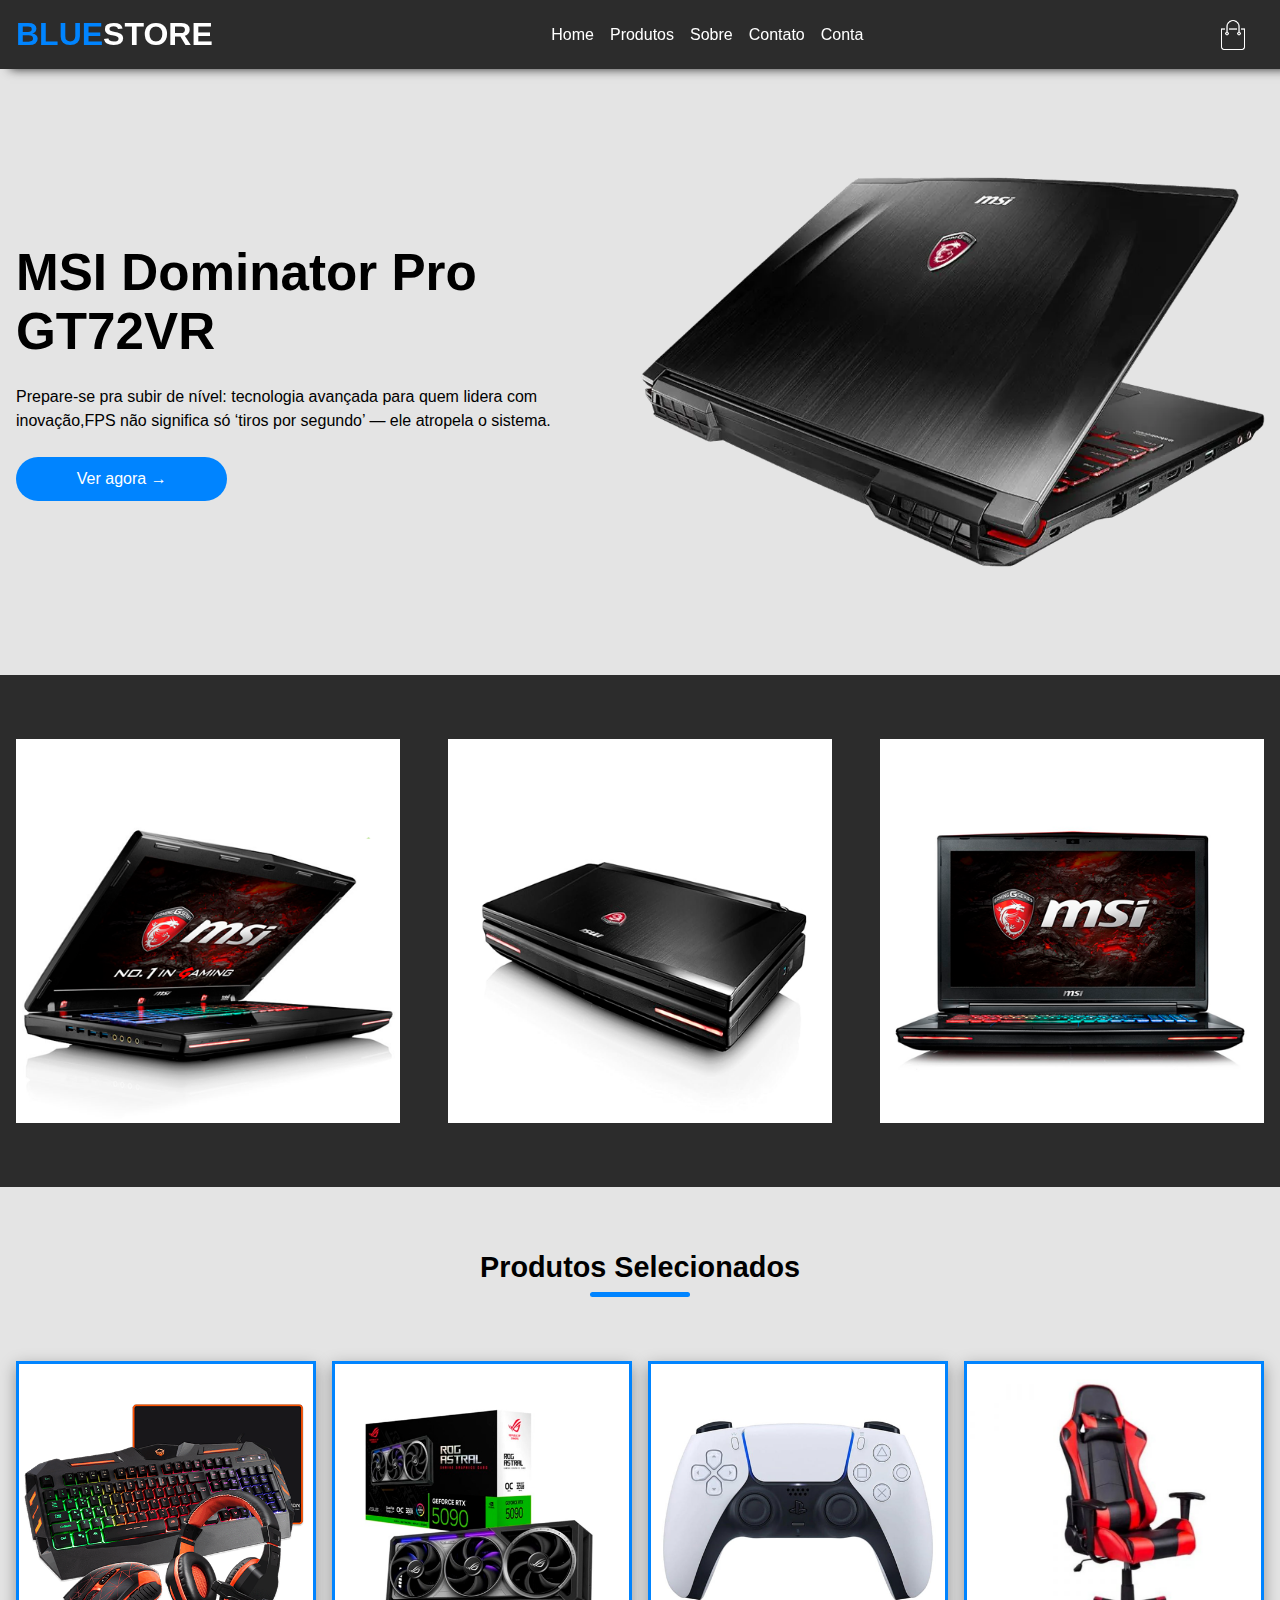
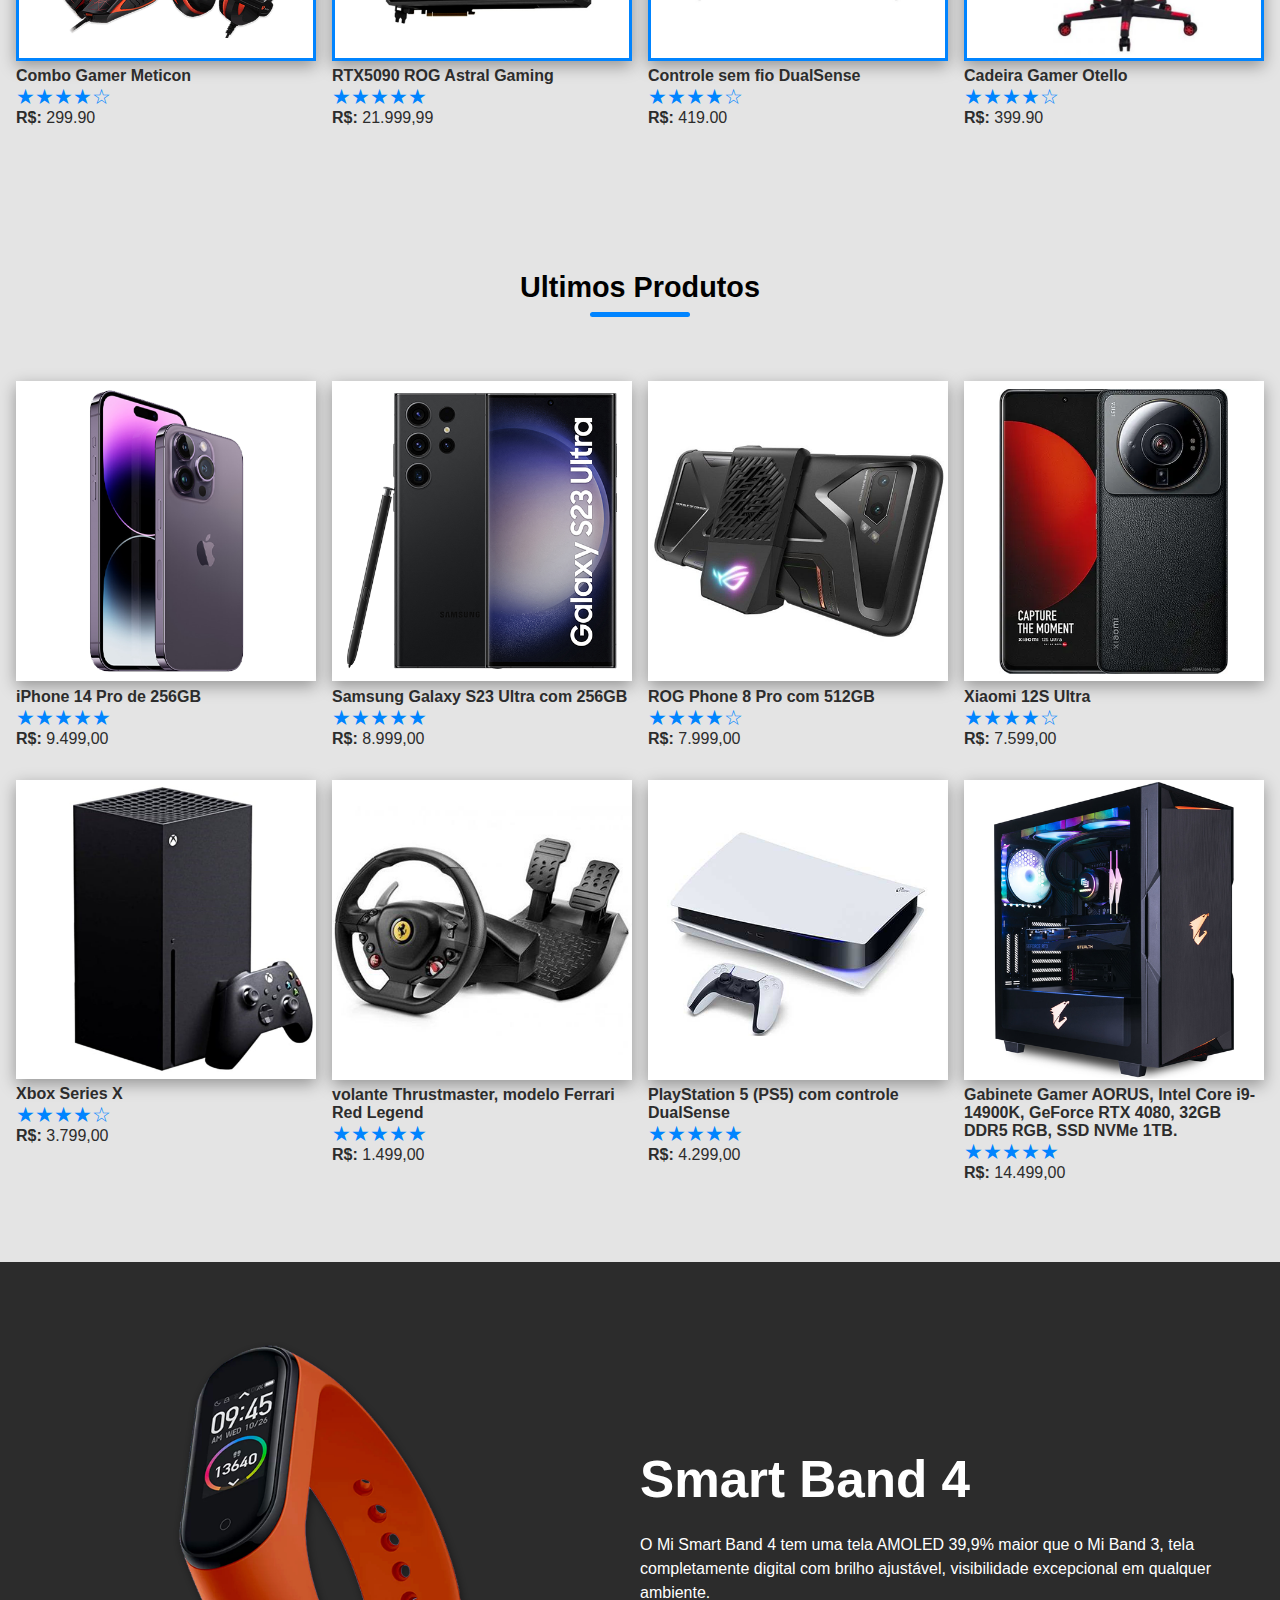
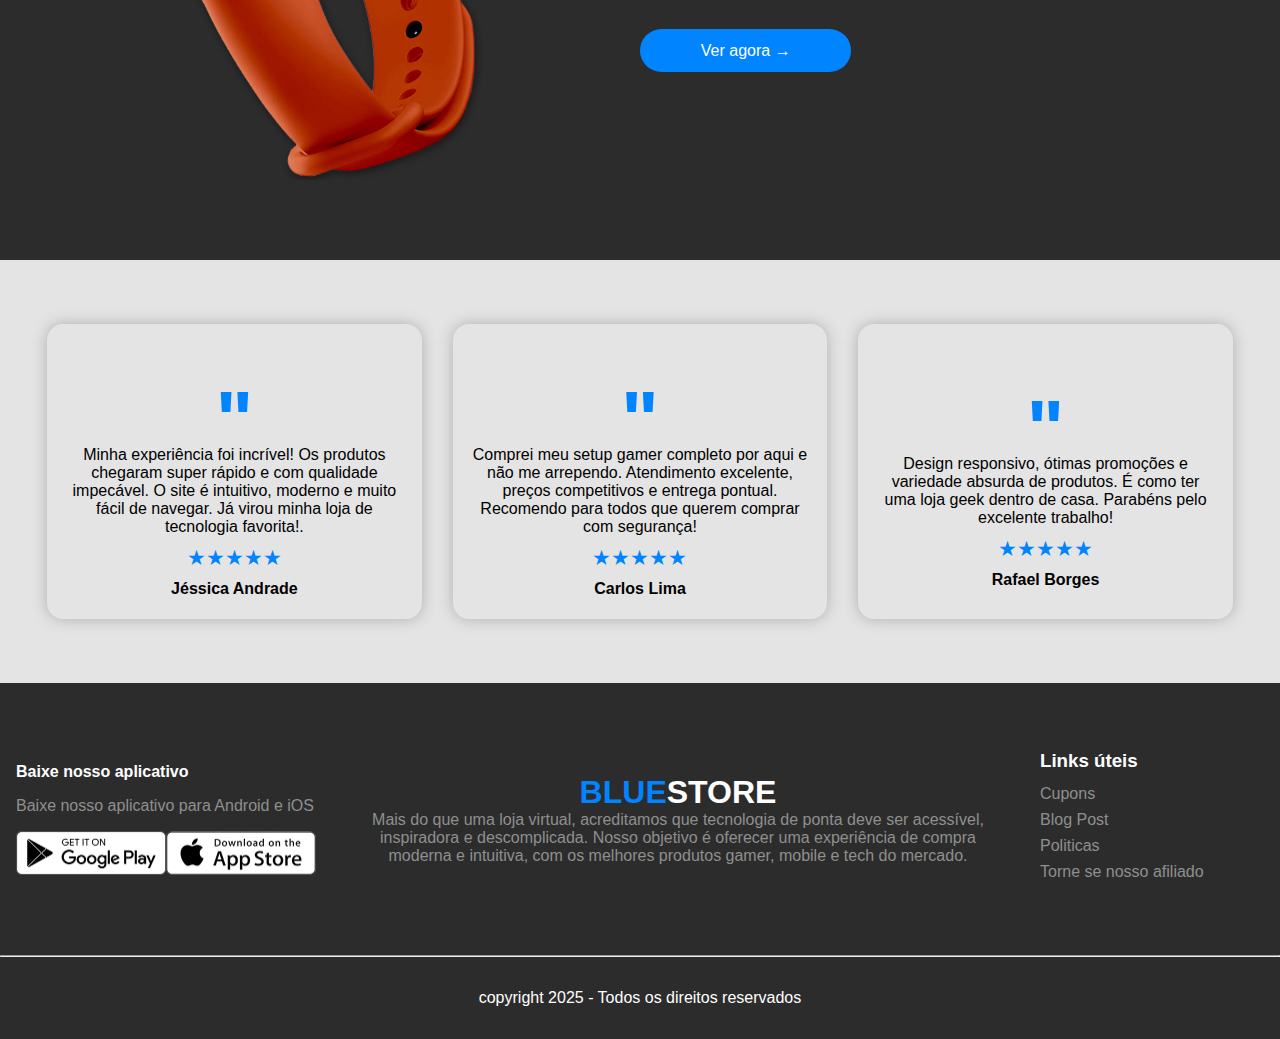
<file: index.html>
<!DOCTYPE html>
<html lang="pt-br">

<head>
  <meta charset="UTF-8" />
  <meta name="viewport" content="width=device-width, initial-scale=1.0" />
  <link rel="stylesheet" href="css/style.css" />
  <link rel="stylesheet" href="css/media-queries.css" />
  <title>Bluestore</title>
</head>

<body>
  <div class="navbar show-menu">
    <div class="header-inner-content">
      <h1 class="logo">BLUE<span>STORE</span></h1>
      <nav>
        <ul>
          <li>Home</li>
          <li>Produtos</li>
          <li>Sobre</li>
          <li>Contato</li>
          <li>Conta</li>
        </ul>
      </nav>
      <div class="nav-icon-content">
        <img src="images/cart.png" alt="" />
        <img src="images/menu.png" class="menu-button" alt="" />
      </div>
    </div>
  </div>
  <header>
    <div class="header-inner-content">
      <div class="header-botton-side">
        <div class="header-botton-side-left">
          <h2>MSI Dominator Pro GT72VR</h2>
          <p>Prepare-se pra subir de nível: tecnologia avançada para quem lidera com inovação,FPS não significa só
            ‘tiros por segundo’ — ele atropela o sistema.</p>
          <button>Ver agora &#8594;</button>
        </div>
        <div class="header-botton-side-right">
          <img src="images/gaming-msi-header.png" alt="" />
        </div>
      </div>
    </div>
  </header>
  <!--Main Content-->
  <main>
    <div class="gray-background">
      <div class="page-inner-content">
        <div class="cols cols-3">
          <img src="images/Dominator PRO1.png" alt="" />
          <img src="images/Dominator PRO2.png" alt="" />
          <img src="images/Dominator PRO3.png" alt="" />
        </div>
      </div>
    </div>
    <div>
      <div class="page-inner-content">
        <h3 class="section-title">Produtos Selecionados</h3>
        <div class="subtitles-underline"></div>
        <div class="cols cols-4">
          <div class="product">
            <img class="product-border-blue" src="images/products/product-4.png" alt="" />
            <p class="product-name">Combo Gamer Meticon</p>
            <p class="rate">&#9733;&#9733;&#9733;&#9733;&#9734;</p>
            <p class="product-price"><span>R$: </span>299.90</p>
          </div>
          <div class="product">
            <img class="product-border-blue" src="images/products/5090.png" alt="" />
            <p class="product-name">RTX5090 ROG Astral Gaming</p>
            <p class="rate">&#9733;&#9733;&#9733;&#9733;&#9733;</p>
            <p class="product-price"><span>R$: </span>21.999,99</p>
          </div>
          <div class="product">
            <img class="product-border-blue" src="images/products/product-6.png" alt="" />
            <p class="product-name">Controle sem fio DualSense</p>
            <p class="rate">&#9733;&#9733;&#9733;&#9733;&#9734;</p>
            <p class="product-price"><span>R$: </span>419.00</p>
          </div>
          <div class="product">
            <img class="product-border-blue" src="images/products/product-7.png" alt="" />
            <p class="product-name">Cadeira Gamer Otello</p>
            <p class="rate">&#9733;&#9733;&#9733;&#9733;&#9734;</p>
            <p class="product-price"><span>R$: </span>399.90</p>
          </div>
        </div>
      </div>
      <div>
        <div class="page-inner-content">
          <h3 class="section-title">Ultimos Produtos</h3>
          <div class="subtitles-underline"></div>
          <div class="cols cols-4">
            <div class="product">
              <img src="images/products/product-8.png" alt="" />
              <p class="product-name">iPhone 14 Pro de 256GB</p>
              <p class="rate">&#9733;&#9733;&#9733;&#9733;&#9733;</p>
              <p class="product-price"><span>R$: </span>9.499,00</p>
            </div>
            <div class="product">
              <img src="images/products/product-9.png" alt="" />
              <p class="product-name">Samsung Galaxy S23 Ultra com 256GB</p>
              <p class="rate">&#9733;&#9733;&#9733;&#9733;&#9733;</p>
              <p class="product-price"><span>R$: </span>8.999,00</p>
            </div>
            <div class="product">
              <img src="images/products/product-10.png" alt="" />
              <p class="product-name">ROG Phone 8 Pro com 512GB</p>
              <p class="rate">&#9733;&#9733;&#9733;&#9733;&#9734;</p>
              <p class="product-price"><span>R$: </span>7.999,00</p>
            </div>
            <div class="product">
              <img src="images/products/product-11.png" alt="" />
              <p class="product-name">Xiaomi 12S Ultra</p>
              <p class="rate">&#9733;&#9733;&#9733;&#9733;&#9734;</p>
              <p class="product-price"><span>R$: </span> 7.599,00</p>
            </div>
            <div class="product">
              <img src="images/products/product-12.png" alt="" />
              <p class="product-name">Xbox Series X</p>
              <p class="rate">&#9733;&#9733;&#9733;&#9733;&#9734;</p>
              <p class="product-price"><span>R$: </span> 3.799,00</p>
            </div>
            <div class="product">
              <img src="images/products/product-13.png" alt="" />
              <p class="product-name">volante Thrustmaster, modelo Ferrari Red Legend</p>
              <p class="rate">&#9733;&#9733;&#9733;&#9733;&#9733;</p>
              <p class="product-price"><span>R$: </span>1.499,00</p>
            </div>
            <div class="product">
              <img src="images/products/product-14.png" alt="" />
              <p class="product-name"> PlayStation 5 (PS5) com controle DualSense</p>
              <p class="rate">&#9733;&#9733;&#9733;&#9733;&#9733;</p>
              <p class="product-price"><span>R$: </span>4.299,00</p>
            </div>
            <div class="product">
              <img src="images/products/product-15.png" alt="" />
              <p class="product-name">Gabinete Gamer AORUS, Intel Core i9-14900K, GeForce RTX 4080, 32GB DDR5 RGB, SSD
                NVMe 1TB.</p>
              <p class="rate">&#9733;&#9733;&#9733;&#9733;&#9733;</p>
              <p class="product-price"><span>R$: </span>14.499,00</p>
            </div>
          </div>
        </div>
      </div>
      <div class="gray-background">
        <div class="page-inner-content">
          <div class="header-botton-side exclusive-content">
            <div class="header-botton-side-left">
              <h2>Smart Band 4</h2>
              <p>O Mi Smart Band 4 tem uma tela AMOLED 39,9% maior que o Mi Band 3, tela completamente digital com
                brilho ajustável, visibilidade excepcional em qualquer ambiente.</p>
              <button>Ver agora &#8594;</button>
            </div>
            <div class="header-botton-side-right">
              <img src="images/exclusive.png" alt="" />
            </div>
          </div>
        </div>
      </div>

      <div>
        <div class="page-inner-content">
          <div class="testemonials">
            <div class="testemonial">
              <p>"</p>
              <p>Minha experiência foi incrível! Os produtos chegaram super rápido e com qualidade impecável. O site é
                intuitivo, moderno e muito fácil de navegar. Já virou minha loja de tecnologia favorita!.</p>
              <p class="rate">&#9733;&#9733;&#9733;&#9733;&#9733;</p>
              <p>Jéssica Andrade</p>
            </div>
            <div class="testemonial">
              <p>"</p>
              <p>Comprei meu setup gamer completo por aqui e não me arrependo. Atendimento excelente, preços
                competitivos e entrega pontual. Recomendo para todos que querem comprar com segurança!</p>
              <p class="rate">&#9733;&#9733;&#9733;&#9733;&#9733;</p>
              <p>Carlos Lima</p>
            </div>
            <div class="testemonial">
              <p>"</p>
              <p>Design responsivo, ótimas promoções e variedade absurda de produtos. É como ter uma loja geek dentro de
                casa. Parabéns pelo excelente trabalho!</p>
              <p class="rate">&#9733;&#9733;&#9733;&#9733;&#9733;</p>
              <p>Rafael Borges</p>
            </div>
          </div>
        </div>
      </div>

      <footer class="gray-background">
        <div class="page-inner-content footer-content">
          <div class="download-options">
            <p>Baixe nosso aplicativo</p>
            <p>Baixe nosso aplicativo para Android e iOS</p>
            <div>
              <img src="images/play-store.png" alt="">
              <img src="images/app-store.png" alt="">
            </div>
          </div>
          <div class="logo-footer">
            <h1 class="logo">BLUE<span>STORE</span></h1>
            <p>Mais do que uma loja virtual, acreditamos que tecnologia de ponta deve ser acessível, inspiradora e
              descomplicada. Nosso objetivo é oferecer uma experiência de compra moderna e intuitiva, com os melhores
              produtos gamer, mobile e tech do mercado.</p>
          </div>
          <div class="links-footer">
            <h3>Links úteis</h3>
            <ul>
              <li>Cupons</li>
              <li>Blog Post</li>
              <li>Politicas</li>
              <li>Torne se nosso afiliado</li>
            </ul>
          </div>
        </div>
        <hr class="page-inner-content">
        <div class="page-inner-content copyright">
          <p>copyright 2025 - Todos os direitos reservados</p>
        </div>
      </footer>
  </main>
  <script src="js/script.js"></script>
</body>

</html>
</file>
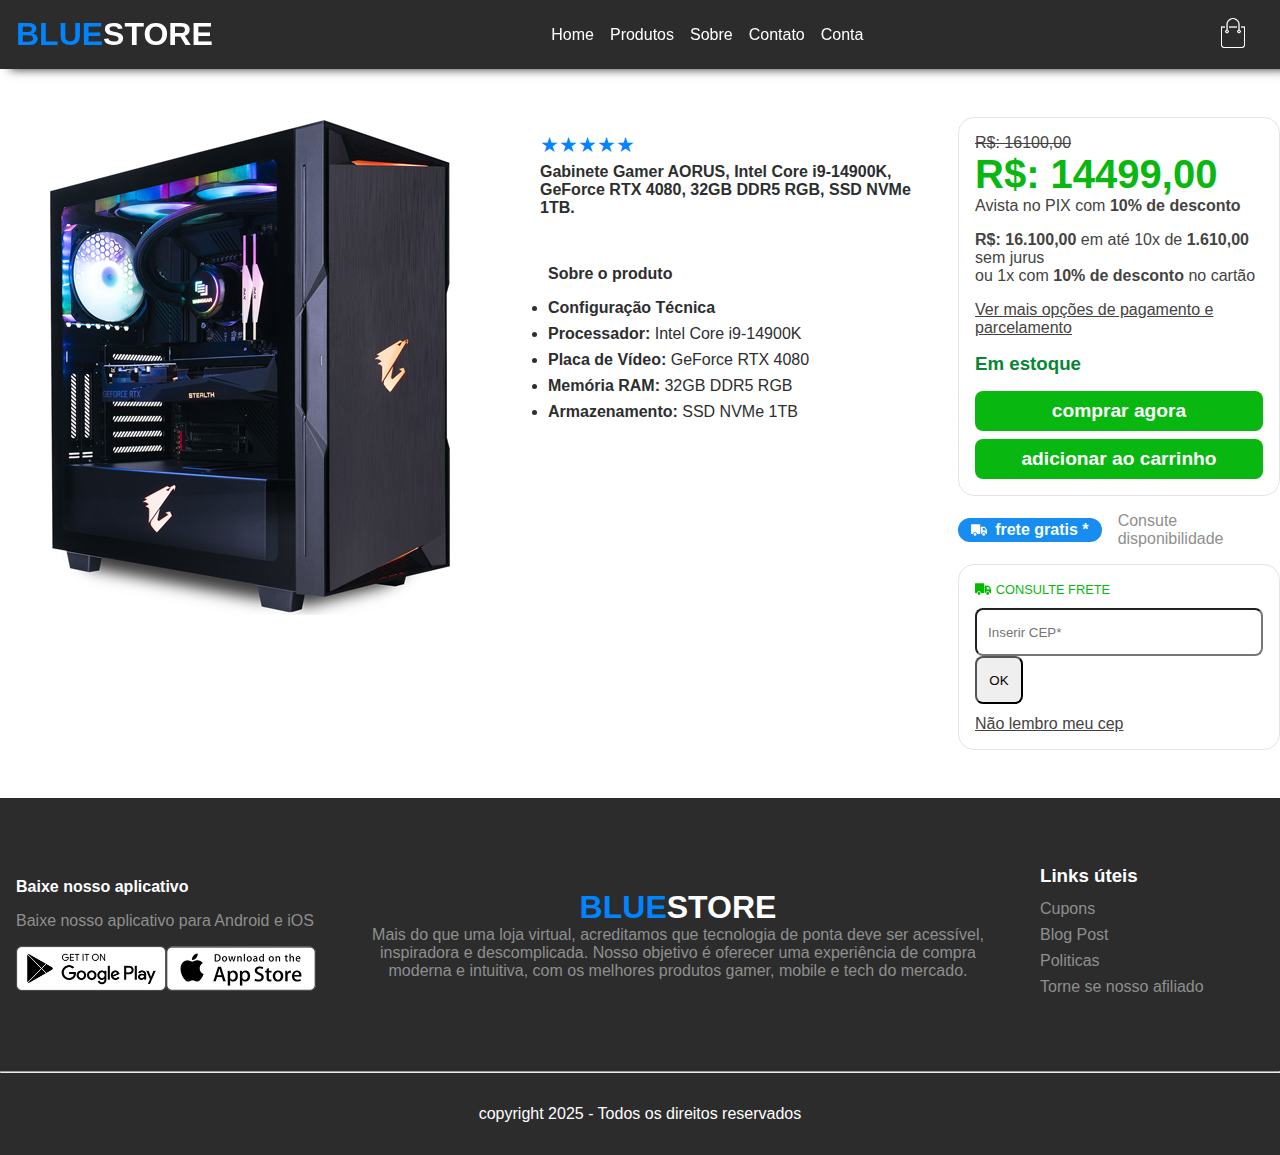
<file: page-info-product copy.html>
<!DOCTYPE html>
<html lang="pt-br">

<head>
    <meta charset="UTF-8" />
    <meta name="viewport" content="width=device-width, initial-scale=1.0" />
    <link rel="stylesheet" href="css/style.css" />
    <link rel="stylesheet" href="css/media-queries.css" />
    <link rel="stylesheet" href="css/page-info-product.css" />
    <title>Bluestore</title>
</head>

<body>
    <div class="navbar show-menu">
        <div class="header-inner-content">
            <h1 class="logo">BLUE<span>STORE</span></h1>
            <nav>
                <ul>
                    <li><a href="index.html">Home</a></li>
                    <li><a href="">Produtos</a></li>
                    <li><a href="">Sobre</a></li>
                    <li><a href="">Contato</a></li>
                    <li><a href="">Conta</a></li>
                </ul>
            </nav>
            <div class="nav-icon-content">
                <a href="shopping-car.html"><img src="images/cart.png" alt="" /></a>
                <img src="images/menu.png" class="menu-button" alt="" />
            </div>
        </div>
    </div>
    <!-- Header content -->
    <header>
    </header>
    <!-- Main content -->
    <main class="page-inner-content">
        <div class="box-product">

            <!-- box img -->

            <div class="box-product-img">
                <img src="images/products/product-15.png" alt="">


            </div>
            <!-- box info -->

            <div class="box-product-info">

                <div>
                    <p class="rate">&#9733;&#9733;&#9733;&#9733;&#9733;</p>
                    <p class="product-name">Gabinete Gamer AORUS, Intel Core i9-14900K, GeForce RTX 4080, 32GB DDR5 RGB,
                        SSD NVMe 1TB.</p>
                </div>
                <div>
                    <p class="for-product">Sobre o produto</p>
                    <div>
                        <ul>
                            <li><b>Configuração Técnica</b></li>
                            <li><b>Processador:</b> Intel Core i9-14900K</li>
                            <li><b>Placa de Vídeo:</b> GeForce RTX 4080</li>
                            <li><b>Memória RAM:</b> 32GB DDR5 RGB</li>
                            <li><b>Armazenamento:</b> SSD NVMe 1TB</li>
                        </ul>
                    </div>
                </div>
            </div>

            <!-- box price -->
            <div class="box-price-frete">
                <div class="box-product-price">
                    <div class="product-price">
                        <div>
                            <p><s>R$: 16100,00</s></p>
                            <h2 class="price"><span>R$: </span>14499,00</h2>
                            <p>Avista no PIX com <span>10% de desconto</span></p>
                        </div>
                        <div>
                            <p><span>R$: 16.100,00</span> em até 10x de<span> 1.610,00</span> sem jurus</p>
                            <p>ou 1x com<span> 10% de desconto </span> no cartão</p>
                        </div>
                        <p><u>Ver mais opções de pagamento e parcelamento</u></p>
                    </div>
                    <h3>Em estoque</h3>

                    <!-- box button -->

                    <div class="product-price-button">
                        <button class="buy-now">comprar agora</button>
                        <button class="add-cart-button">adicionar ao carrinho</button>
                    </div>
                </div>

                <div class="frete">
                    <div class="frete-icon">
                        <img class="img-truck" src="images/truck.png" alt="">
                        <p>frete gratis *</p>
                    </div>
                    <p>Consute disponibilidade</p>
                </div>

                <!-- frete consult -->
                <div class="box-frete">
                    <div class="frete-truck-text">
                        <img class="img-truck" src="images/truck green.png" alt="">
                        <p>CONSULTE FRETE</p>
                    </div>
                    <div class="input-frete-button">
                        <input class="cep" placeholder="   Inserir CEP*" type="text" name="cep" id="Cep">
                        <button>OK</button>
                    </div>
                    <p><u>Não lembro meu cep</u></p>

                </div>
            </div>
        </div>
    </main>


    <!-- Footer content -->
    <footer class="gray-background">
        <div class="page-inner-content footer-content">
            <div class="download-options">
                <p>Baixe nosso aplicativo</p>
                <p>Baixe nosso aplicativo para Android e iOS</p>
                <div>
                    <img src="images/play-store.png" alt="">
                    <img src="images/app-store.png" alt="">
                </div>
            </div>
            <div class="logo-footer">
                <h1 class="logo">BLUE<span>STORE</span></h1>
                <p>Mais do que uma loja virtual, acreditamos que tecnologia de ponta deve ser acessível, inspiradora
                    e
                    descomplicada. Nosso objetivo é oferecer uma experiência de compra moderna e intuitiva, com os
                    melhores
                    produtos gamer, mobile e tech do mercado.</p>
            </div>
            <div class="links-footer">
                <h3>Links úteis</h3>
                <ul>
                    <li>Cupons</li>
                    <li>Blog Post</li>
                    <li>Politicas</li>
                    <li>Torne se nosso afiliado</li>
                </ul>
            </div>
        </div>
        <hr class="page-inner-content">
        <div class="page-inner-content copyright">
            <p>copyright 2025 - Todos os direitos reservados</p>
        </div>
    </footer>

    <script src="js/shopping-car.js"></script>
    <script src="js/mobile.js"></script>
</body>

</html>
</file>
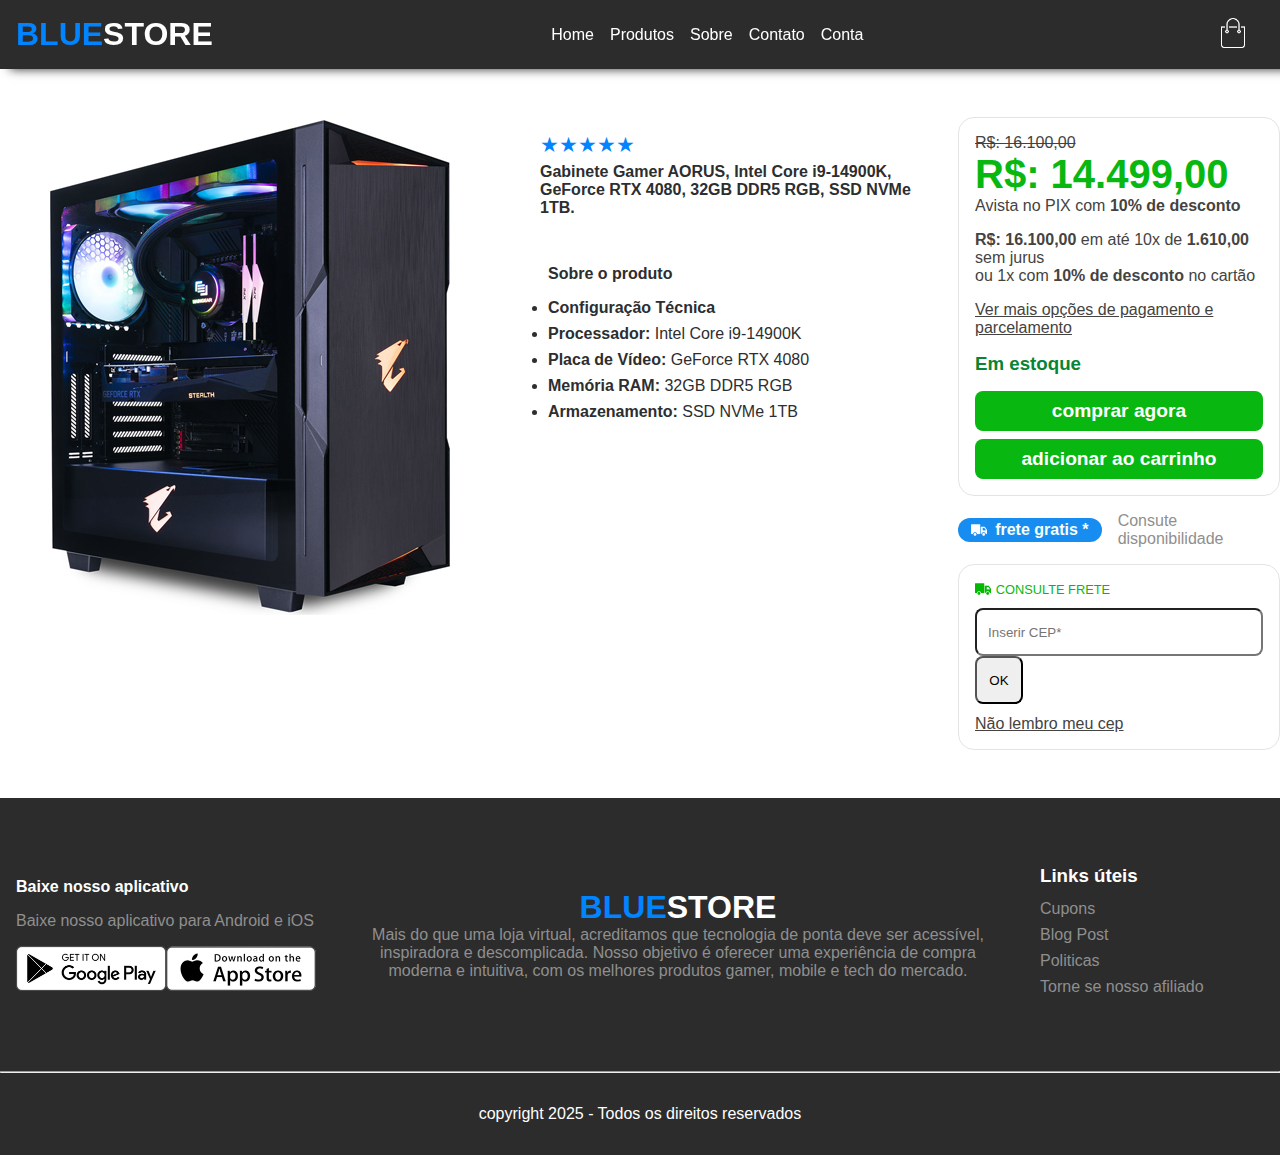
<file: page-info-product.html>
<!DOCTYPE html>
<html lang="pt-br">

<head>
    <meta charset="UTF-8" />
    <meta name="viewport" content="width=device-width, initial-scale=1.0" />
    <link rel="stylesheet" href="css/style.css" />
    <link rel="stylesheet" href="css/media-queries.css" />
    <link rel="stylesheet" href="css/page-info-product.css" />
    <title>Bluestore</title>
</head>

<body>
    <div class="navbar show-menu">
        <div class="header-inner-content">
            <h1 class="logo">BLUE<span>STORE</span></h1>
            <nav>
                <ul>
                    <li><a href="index.html">Home</a></li>
                    <li><a href="">Produtos</a></li>
                    <li><a href="">Sobre</a></li>
                    <li><a href="">Contato</a></li>
                    <li><a href="">Conta</a></li>
                </ul>
            </nav>
            <div class="nav-icon-content">
                <a href="shopping-car.html"><img src="images/cart.png" alt="" /></a>
                <img src="images/menu.png" class="menu-button" alt="" />
            </div>
        </div>
    </div>
    <!-- Header content -->
    <header>
    </header>
    <!-- Main content -->
    <main class="page-inner-content">
        <div class="box-product">

            <!-- box img -->

            <div class="box-product-img">
                <img src="images/products/product-15.png" alt="">


            </div>
            <!-- box info -->

            <div class="box-product-info">
                
                <div>
                    <p class="rate">&#9733;&#9733;&#9733;&#9733;&#9733;</p>
                    <p class="product-name">Gabinete Gamer AORUS, Intel Core i9-14900K, GeForce RTX 4080, 32GB DDR5 RGB,
                        SSD NVMe 1TB.</p>
                </div>
                <div>
                    <p class="for-product">Sobre o produto</p>
                    <div>
                        <ul>
                            <li><b>Configuração Técnica</b></li>
                            <li><b>Processador:</b> Intel Core i9-14900K</li>
                            <li><b>Placa de Vídeo:</b> GeForce RTX 4080</li>
                            <li><b>Memória RAM:</b> 32GB DDR5 RGB</li>
                            <li><b>Armazenamento:</b> SSD NVMe 1TB</li>
                        </ul>
                    </div>
                </div>
            </div>

            <!-- box price -->
            <div class="box-price-frete">
                <div class="box-product-price">
                    <div class="product-price">
                        <div>
                            <p><s>R$: 16.100,00</s></p>
                            <h2 class="price"><span>R$: </span>14.499,00</h2>
                            <p>Avista no PIX com <span>10% de desconto</span></p>
                        </div>
                        <div>
                            <p><span>R$: 16.100,00</span> em até 10x de<span> 1.610,00</span> sem jurus</p>
                            <p>ou 1x com<span> 10% de desconto </span> no cartão</p>
                        </div>
                        <p><u>Ver mais opções de pagamento e parcelamento</u></p>
                    </div>
                    <h3>Em estoque</h3>

                    <!-- box button -->

                    <div class="product-price-button">
                        <button>comprar agora</button>
                        <button>adicionar ao carrinho</button>
                    </div>
                </div>

                <div class="frete">
                    <div class="frete-icon">
                        <img class="img-truck" src="images/truck.png" alt="">
                        <p>frete gratis *</p>
                    </div>
                    <p>Consute disponibilidade</p>
                </div>

                <!-- frete consult -->
                <div class="box-frete">
                    <div class="frete-truck-text">
                        <img class="img-truck" src="images/truck green.png" alt="">
                        <p>CONSULTE FRETE</p>
                    </div>
                    <div class="input-frete-button">
                        <input class="cep" placeholder="   Inserir CEP*" type="text" name="cep" id="Cep">
                        <button>OK</button>
                    </div>
                    <p><u>Não lembro meu cep</u></p>

                </div>
            </div>
        </div>
    </main>


    <!-- Footer content -->
    <footer class="gray-background">
        <div class="page-inner-content footer-content">
            <div class="download-options">
                <p>Baixe nosso aplicativo</p>
                <p>Baixe nosso aplicativo para Android e iOS</p>
                <div>
                    <img src="images/play-store.png" alt="">
                    <img src="images/app-store.png" alt="">
                </div>
            </div>
            <div class="logo-footer">
                <h1 class="logo">BLUE<span>STORE</span></h1>
                <p>Mais do que uma loja virtual, acreditamos que tecnologia de ponta deve ser acessível, inspiradora
                    e
                    descomplicada. Nosso objetivo é oferecer uma experiência de compra moderna e intuitiva, com os
                    melhores
                    produtos gamer, mobile e tech do mercado.</p>
            </div>
            <div class="links-footer">
                <h3>Links úteis</h3>
                <ul>
                    <li>Cupons</li>
                    <li>Blog Post</li>
                    <li>Politicas</li>
                    <li>Torne se nosso afiliado</li>
                </ul>
            </div>
        </div>
        <hr class="page-inner-content">
        <div class="page-inner-content copyright">
            <p>copyright 2025 - Todos os direitos reservados</p>
        </div>
    </footer>

    <script src="js/script.js"></script>
</body>

</html>
</file>
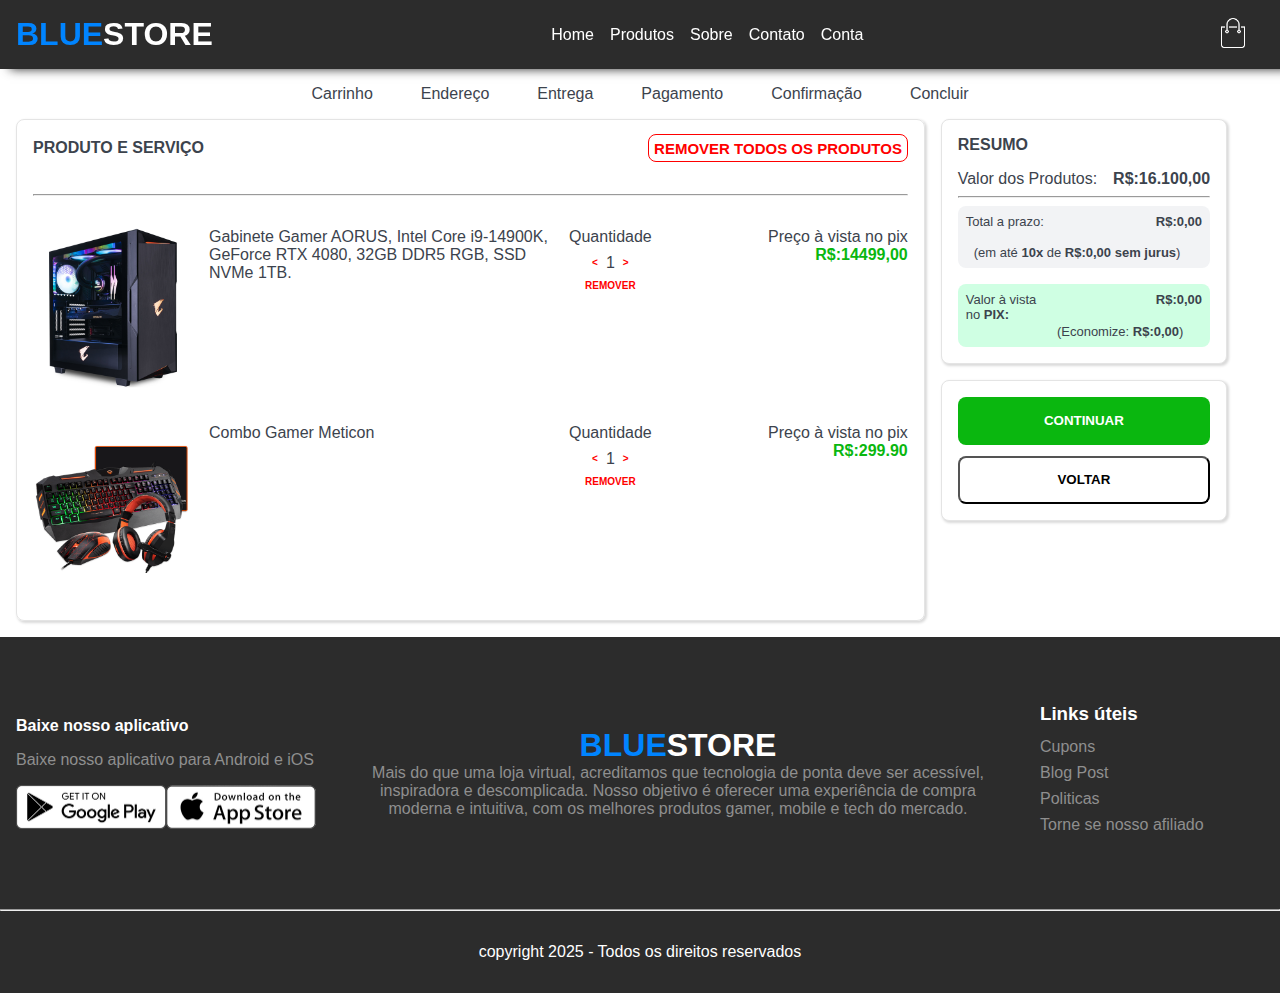
<file: shopping-car copy.html>
<!DOCTYPE html>
<html lang="pt-br">

<head>
    <meta charset="UTF-8" />
    <meta name="viewport" content="width=device-width, initial-scale=1.0" />
    <link rel="stylesheet" href="css/style.css" />
    <link rel="stylesheet" href="css/media-queries.css" />
    <link rel="stylesheet" href="css/shopping-car.css" />
    <title>Bluestore</title>
</head>

<body>
    <div class="navbar show-menu">
        <div class="header-inner-content">
            <h1 class="logo">BLUE<span>STORE</span></h1>
            <nav>
                <ul>
                    <li><a href="index.html">Home</a></li>
                    <li><a href="">Produtos</a></li>
                    <li><a href="">Sobre</a></li>
                    <li><a href="">Contato</a></li>
                    <li><a href="">Conta</a></li>
                </ul>
            </nav>
            <div class="nav-icon-content">
                <a href="shopping-car.html"><img src="images/cart.png" alt="" /></a>
                <img src="images/menu.png" class="menu-button" alt="" />
            </div>
        </div>
    </div>
    <!-- Header content -->
    <header>
    </header>
    <!-- Main content -->
    <main class="page-inner-content">
        <div class="box-sell">

            <div class="box-process">
                <p>Carrinho</p>
                <p>Endereço</p>
                <p>Entrega</p>
                <p>Pagamento</p>
                <p>Confirmação</p>
                <p>Concluir</p>
            </div>



            <div class="box">
                <div class="box-info-sell">
                    <!-- cabeçalho do box dos produtos -->
                    <div class="header-box-products">
                        <div>
                            <h4>PRODUTO E SERVIÇO</h4>
                        </div>
                        <div>
                            <button type="button" class="remove-all-product-button">REMOVER TODOS OS PRODUTOS</button>
                        </div>
                    </div>
                    <hr>
                    <div >
                        <div class="cart-products"></div>

                        <!-- produtos e quantidades e preço-->
                        <div class="product-quantity">
                            <div>
                                <img src="images/products/product-15.png" alt="">
                            </div>
                            <div class="product-quantity-item">
                                <p>Gabinete Gamer AORUS, Intel Core i9-14900K, GeForce RTX 4080, 32GB DDR5 RGB, SSD NVMe
                                    1TB.
                                </p>
                            </div>
                            <div class="quantity">
                                <p>Quantidade</p>
                                <div class="quantity-number">
                                    <button type="button" class="decrement-quantity-button"><b>
                                            <</b></button>
                                    <p class="product-quantity-number">1</p>
                                    <button type="button" class="increment-quantity-button"><b>></b></button>
                                </div>
                                <button type="button" class="remove-product-button">REMOVER</button>
                            </div>
                            <div class="quantity-price">
                                <div>
                                    <p>Preço à vista no pix</p>
                                </div>
                                <div>
                                    <p class="price"><b>R$:14499,00</b></p>
                                </div>
                            </div>
                        </div>

                        <!-- produtos e quantidades e preço -->

                        <div class="product-quantity">
                            <div>
                                <img src="images/products/product-4.png" alt="">
                            </div>
                            <div class="product-quantity-item">
                                <p>Combo Gamer Meticon</p>
                            </div>
                            <div class="quantity">
                                <p>Quantidade</p>
                                <div class="quantity-number">
                                    <button type="button" class="decrement-quantity-button"><b>
                                            <</b></button>
                                    <p class="product-quantity-number">1</p>
                                    <button type="button" class="increment-quantity-button"><b>></b></button>
                                </div>
                                <button type="button" class="remove-product-button">REMOVER</button>
                            </div>
                            <div class="quantity-price">
                                <div>
                                    <p>Preço à vista no pix</p>
                                </div>
                                <div>
                                    <p class="price"><b>R$:299.90</b></p>
                                </div>
                            </div>
                        </div>
                    </div>

                </div>
                <!-- informaóes do lado direito da venda -->
                <div class="box-price">
                    <div class="box-price-sell">
                        <div>
                            <h4>RESUMO</h4>
                        </div>
                        <div class="box-price-text">
                            <p>Valor dos Produtos:</p>
                            <p class="price-total"><b>R$:16.100,00</b></p>
                        </div>
                        <hr>
                        <div class="box-price-info">
                            <div class="box-price-prazo">
                                <div>
                                    <p>Total a prazo:</p>
                                    <p><b>R$:0,00</b></p>
                                </div>
                                <div class="box-price-info-prazo-text">
                                    <p>(em até <b>10x</b> de <b>R$:0,00 sem jurus</b>)</p>
                                </div>
                            </div>
                            <div class="box-price-pix">
                                <div>
                                    <p>Valor à vista<br> no <b>PIX:</b></p>
                                    <p class="price-total"><b>R$:0,00</b></p>
                                </div>
                                <div class="box-price-info-pix-text">
                                    <p>(Economize: <b>R$:0,00</b>)</p>
                                </div>
                            </div>
                        </div>
                    </div>
                    <!-- botão continuar e concluir -->
                    <div class="box-button-sell">
                        <Button class="continue"><b>CONTINUAR</b></Button>
                        <Button><b>VOLTAR</b></Btton>
                    </div>

                </div>
            </div>
        </div>
    </main>

    <!-- Footer content -->
    <footer class="gray-background">
        <div class="page-inner-content footer-content">
            <div class="download-options">
                <p>Baixe nosso aplicativo</p>
                <p>Baixe nosso aplicativo para Android e iOS</p>
                <div>
                    <img src="images/play-store.png" alt="">
                    <img src="images/app-store.png" alt="">
                </div>
            </div>
            <div class="logo-footer">
                <h1 class="logo">BLUE<span>STORE</span></h1>
                <p>Mais do que uma loja virtual, acreditamos que tecnologia de ponta deve ser acessível, inspiradora
                    e
                    descomplicada. Nosso objetivo é oferecer uma experiência de compra moderna e intuitiva, com os
                    melhores
                    produtos gamer, mobile e tech do mercado.</p>
            </div>
            <div class="links-footer">
                <h3>Links úteis</h3>
                <ul>
                    <li>Cupons</li>
                    <li>Blog Post</li>
                    <li>Politicas</li>
                    <li>Torne se nosso afiliado</li>
                </ul>
            </div>
        </div>
        <hr class="page-inner-content">
        <div class="page-inner-content copyright">
            <p>copyright 2025 - Todos os direitos reservados</p>
        </div>
    </footer>

    <script src="js/script.js"></script>
</body>

</html>
</file>
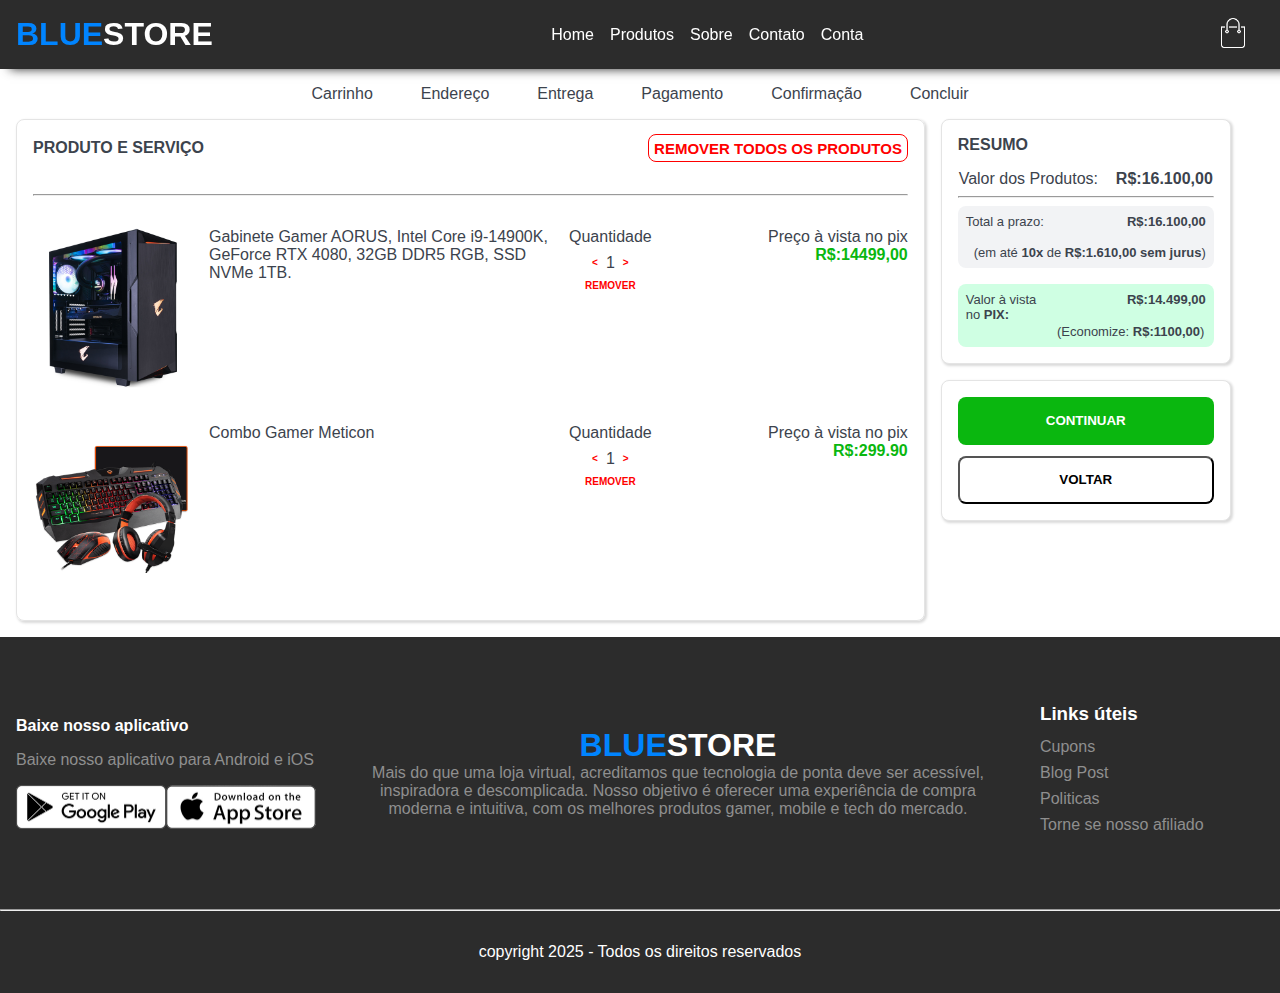
<file: shopping-car.html>
<!DOCTYPE html>
<html lang="pt-br">

<head>
    <meta charset="UTF-8" />
    <meta name="viewport" content="width=device-width, initial-scale=1.0" />
    <link rel="stylesheet" href="css/style.css" />
    <link rel="stylesheet" href="css/media-queries.css" />
    <link rel="stylesheet" href="css/shopping-car.css" />
    <title>Bluestore</title>
</head>

<body>
    <div class="navbar show-menu">
        <div class="header-inner-content">
            <h1 class="logo">BLUE<span>STORE</span></h1>
            <nav>
                <ul>
                    <li><a href="index.html">Home</a></li>
                    <li><a href="">Produtos</a></li>
                    <li><a href="">Sobre</a></li>
                    <li><a href="">Contato</a></li>
                    <li><a href="">Conta</a></li>
                </ul>
            </nav>
            <div class="nav-icon-content">
                <a href="shopping-car.html"><img src="images/cart.png" alt="" /></a>
                <img src="images/menu.png" class="menu-button" alt="" />
            </div>
        </div>
    </div>
    <!-- Header content -->
    <header>
    </header>
    <!-- Main content -->
    <main class="page-inner-content">
        <div class="box-sell">

            <div class="box-process">
                <p>Carrinho</p>
                <p>Endereço</p>
                <p>Entrega</p>
                <p>Pagamento</p>
                <p>Confirmação</p>
                <p>Concluir</p>
            </div>



            <div class="box">
                <div class="box-info-sell">
                    <!-- cabeçalho do box dos produtos -->
                    <div class="header-box-products">
                        <div>
                            <h4>PRODUTO E SERVIÇO</h4>
                        </div>
                        <div>
                            <button type="button" class="remove-all-product-button">REMOVER TODOS OS PRODUTOS</button>
                        </div>
                    </div>
                    <hr>
                    <!-- produtos e quantidades e preço-->
                    <div class="product-quantity">
                        <div>
                            <img src="images/products/product-15.png" alt="">
                        </div>
                        <div class="product-quantity-item">
                            <p>Gabinete Gamer AORUS, Intel Core i9-14900K, GeForce RTX 4080, 32GB DDR5 RGB, SSD NVMe
                                1TB.
                            </p>
                        </div>
                        <div class="quantity">
                            <p>Quantidade</p>
                            <div class="quantity-number">
                                <button type="button" class="decrement-quantity-button"><b><</b></button>
                                <p class="product-quantity-number">1</p>
                                <button type="button" class="increment-quantity-button"><b>></b></button>
                            </div>
                            <button type="button" class="remove-product-button">REMOVER</button>
                        </div>
                        <div class="quantity-price">
                            <div>
                                <p>Preço à vista no pix</p>
                            </div>
                            <div>
                                <p class="price"><b>R$:14499,00</b></p>
                            </div>
                        </div>
                    </div>

                    <!-- produtos e quantidades e preço -->

                    <div class="product-quantity">
                        <div>
                            <img src="images/products/product-4.png" alt="">
                        </div>
                        <div class="product-quantity-item">
                            <p>Combo Gamer Meticon</p>
                        </div>
                        <div class="quantity">
                            <p>Quantidade</p>
                            <div class="quantity-number">
                                <button type="button" class="decrement-quantity-button"><b><</b></button>
                                <p class="product-quantity-number">1</p>
                                <button type="button" class="increment-quantity-button"><b>></b></button>
                            </div>
                            <button type="button" class="remove-product-button">REMOVER</button>
                        </div>
                        <div class="quantity-price">
                            <div>
                                <p>Preço à vista no pix</p>
                            </div>
                            <div>
                                <p class="price"><b>R$:299.90</b></p>
                            </div>
                        </div>
                    </div>

                </div>
                <!-- informaóes do lado direito da venda -->
                <div class="box-price">
                    <div class="box-price-sell">
                        <div>
                            <h4>RESUMO</h4>
                        </div>
                        <div class="box-price-text">
                            <p>Valor dos Produtos:</p>
                            <p class="price-total"><b>R$:16.100,00</b></p>
                        </div>
                        <hr>
                        <div class="box-price-info">
                            <div class="box-price-prazo">
                                <div>
                                    <p>Total a prazo:</p>
                                    <p><b>R$:16.100,00</b></p>
                                </div>
                                <div class="box-price-info-prazo-text">
                                    <p>(em até <b>10x</b> de <b>R$:1.610,00 sem jurus</b>)</p>
                                </div>
                            </div>
                            <div class="box-price-pix">
                                <div>
                                    <p>Valor à vista<br> no <b>PIX:</b></p>
                                    <p class="price-total"><b>R$:14.499,00</b></p>
                                </div>
                                <div class="box-price-info-pix-text">
                                    <p>(Economize: <b>R$:1100,00</b>)</p>
                                </div>
                            </div>
                        </div>
                    </div>
                    <!-- botão continuar e concluir -->
                    <div class="box-button-sell">
                        <Button class="continue"><b>CONTINUAR</b></Button>
                        <Button><b>VOLTAR</b></Btton>
                    </div>

                </div>
            </div>
        </div>
    </main>

    <!-- Footer content -->
    <footer class="gray-background">
        <div class="page-inner-content footer-content">
            <div class="download-options">
                <p>Baixe nosso aplicativo</p>
                <p>Baixe nosso aplicativo para Android e iOS</p>
                <div>
                    <img src="images/play-store.png" alt="">
                    <img src="images/app-store.png" alt="">
                </div>
            </div>
            <div class="logo-footer">
                <h1 class="logo">BLUE<span>STORE</span></h1>
                <p>Mais do que uma loja virtual, acreditamos que tecnologia de ponta deve ser acessível, inspiradora
                    e
                    descomplicada. Nosso objetivo é oferecer uma experiência de compra moderna e intuitiva, com os
                    melhores
                    produtos gamer, mobile e tech do mercado.</p>
            </div>
            <div class="links-footer">
                <h3>Links úteis</h3>
                <ul>
                    <li>Cupons</li>
                    <li>Blog Post</li>
                    <li>Politicas</li>
                    <li>Torne se nosso afiliado</li>
                </ul>
            </div>
        </div>
        <hr class="page-inner-content">
        <div class="page-inner-content copyright">
            <p>copyright 2025 - Todos os direitos reservados</p>
        </div>
    </footer>

    <script src="js/script.js"></script>
</body>

</html>
</file>
<file: css/style.css>
* {
  box-sizing: border-box;
  padding: 0;
  margin: 0;
}
body {
  font-family: "arial";
}

/* Header*/

header {
  background-color: #e4e4e4;
}

.header-inner-content {
  max-width: 1300px;
  margin-left: auto;
  margin-right: auto;
}

.navbar {
  background-color: #2c2c2c;
  padding: 1rem;
  position: sticky;
  top: 0;
  box-shadow: 10px 0px 10px #2c2c2c;
  z-index: 99;
}

.navbar > div {
  display: flex;
  align-items: center;
  justify-content: space-between;
  position: relative;
}
.logo {
  color: #0084ff;
}
.logo span {
  color: white;
}

nav ul {
  display: flex;
}
.nav-icon-content {
  display: flex;
  align-items: center;
}

.nav-icon-content img {
  width: 30px;
  cursor: pointer;
}

.nav-icon-content img:first-child {
  margin-right: 1rem;
}
nav ul li {
  color: white;
  margin-right: 1rem;
  cursor: pointer;
  list-style: none;
}
nav ul li a{
   text-decoration: none;
   color: white;
}

nav ul li:hover {
  transform: translateY(-5px);
  transition: all 0.2s;
  font-weight: bold;
}
.menu-button {
  display: none;
}

.header-botton-side {
  display: flex;
  align-items: center;
  justify-self: center;
  padding: 1rem;
}

.header-botton-side-left {
  height: 100%;
  flex-basis: 50%;
}

.header-botton-side-left h2 {
  font-size: 3.2rem;
  margin-bottom: 1.5rem;
}
.header-botton-side-left p {
  line-height: 1.5rem;
  margin-bottom: 1.5rem;
}
.header-botton-side-left button {
  background-color: #0084ff;
  border: none;
  cursor: pointer;
  padding: 0.8rem 3.8rem;
  border-radius: 9999px;
  color: white;
  font-weight: 500;
  font-size: 1rem;
  transition: all 0.2s;
}

.header-botton-side-left button:hover {
  background-color: #004c94;
}
.header-botton-side-right {
  flex-basis: 50%;
  display: flex;
  align-items: center;
  justify-content: center;
}
.header-botton-side-right img {
  width: 115%;
  margin: 0 auto;
}



/* Main Content*/
main {
  background-color: #e4e4e4;
}

.gray-background {
  background-color: #2c2c2c;
}
.page-inner-content {
  max-width: 1280px;
  margin: 0 auto;
}

.cols {
  display: grid;

  padding: 4rem 1rem;
}

.cols-3 {
  grid-template-columns: repeat(3, 1fr);
  gap: 3rem;
}

.cols-3 img {
  max-width: 100%;
}

.cols-4 {
  grid-template-columns: repeat(4, 1fr);
  gap: 1rem;
}
.cols-4 img {
  max-width: 100%;
  box-shadow: rgba(0, 0, 0, 0.35) 0px 5px 15px;
}
.product-border-blue {
  border: solid 0.2rem;
  color: #0084ff;
}
.cols > * {
  cursor: pointer;
  transition: all 0.2s;
}

.cols > *:hover {
  transform: translateY(-5px);
}

.section-title {
  text-align: center;
  margin-top: 4rem;
  font-size: 1.8rem;
}

.subtitles-underline {
  width: 100px;
  height: 5px;
  background-color: #0084ff;
  border-radius: 9999px;
  margin: 8px auto 0 auto;
}

.product {
  color: #2c2c2c;
  margin-bottom: 1rem;
  display: flex;
  flex-direction: column;
  
}
.product a{
   text-decoration: none;
   color: #2c2c2c;
}

.product-name {
  font-weight: 600;
  margin-top: 0.4rem;
 
}

.rate {
  color: #0084ff;
  font-size: 1.3rem;
}
.product-price span {
  font-weight: 600;
}

.exclusive-content {
  color: white;
  flex-direction: row-reverse;
  padding: 5rem 1rem;
}

.exclusive-content img {
  max-width: 500px;
}



/* testemonial */

.testemonials{
  display: flex;
  padding: 4rem 1rem;
  justify-content: space-evenly;
}
.testemonial{
  display: flex;
  flex-direction: column;
  align-items: center;
  justify-content: center;
  flex-basis: 30%;
  text-align: center;
  box-shadow: 0 0 15px #afafaf;
  padding-bottom: 1rem;
  border-radius: 1rem;
  cursor: pointer;
  transition: all 0.2s;
  
}
.testemonial:hover{
  transform: translateY(-5px);

}

.testemonial p{
  margin: 5px 20px;
}

.testemonial p:first-child{
  font-weight: bold;
  font-size: 5rem;
  color: #0084ff;
  margin-top: 5rem;
  line-height: 2rem;

}

.testemonial p:last-child{
font-weight: bold;
}

/* Footer */
.footer-content{
  display: flex;
  align-items: center;
  color: #8f8f8f;
  padding: 4rem 1rem;
  gap: 2rem;
}

.download-options>*{
margin: 1rem 0;
}
.download-options>p:first-child{
  font-weight: bold;
  color: white;

}
.download-options>div{
  display: flex;
}

.download-options>div img{
  width: 150px;
}

.logo-footer{
  text-align: center;
  width: 660px;
}

.links-footer h3{
  color: white;
  margin-bottom: 0.8rem;
}

.links-footer ul{
  list-style: none;

}

.links-footer ul li{
  margin-bottom: 0.5rem;
  cursor: pointer;

}

.copyright{
  color: white;
  padding: 2rem 0;
  text-align: center;
}
</file>
<file: css/media-queries.css>
/* Media Queries*/

@media (max-width: 800px) {
  .logo {
    font-size: 1.2rem;
  }

  .menu-button {
    display: block;
  }

  .header-botton-side {
    flex-direction: column;
    text-align: center;
    padding-top: 4rem;
  }

  nav {
    position: absolute;
    background-color: #2c2c2c;
    width: 100%;
    top: 46px;
    display: none;
  }

  .show-menu {
    display: block;
  }

  nav ul {
    flex-direction: column;
  }

  nav ul li {
    text-align: center;
    padding: 0.8rem;
    font-size: 1rem;
  }

  .section-title {
    font-size: 1rem;
  }

  .cols-3 {
    grid-template-columns: repeat(1, 1fr);
  }

  .cols-4 {
    grid-template-columns: repeat(2, 1fr);
  }

  .exclusive-content {
    flex-direction: column-reverse;
  }

  .exclusive-content img {
    margin-bottom: 4rem;

  }

  .testemonials {
    flex-direction: column;
    gap: 1rem;
  }

  .testemonials {
    margin-bottom: 1.2rem;
  }

  .footer-content {
    display: inline;
    font-size: 0.8rem;

  }

  .footer-content>div {
    padding: 1rem;
  }

  .download-options>div {
    display: inline;
  }
  .download-options>div img{
    width: 120px;

  }
  .copyright{
    font-size: 0.8rem;

  }
}
</file>
<file: css/page-info-product.css>
.box-product {
    background-color: #ffffff;
    display: flex;
    padding: 3rem 0;
    gap: 1rem;


}

.box-product-img {
    width: 40%;
}


.box-product-info {
    display: flex;
    flex-direction: column;    
    width: 100%;
    padding: 1rem 1.5rem;
    color: #2d2e2f;
    gap: 3rem;

}
.box-product-info .for-product {
    font-weight: bold;
    margin-left: .5rem;
    margin-bottom: 1rem;
}
.box-product-info ul li{
    margin: .5rem;
}

.rate {
    margin-left: auto;
}


.box-price-frete {
    display: flex;
    flex-direction: column;
    gap: 1rem;
}

.box-product-price {
    display: flex;
    flex-direction: column;
    gap: 1rem;
    border: solid .1px #e4e4e4;
    border-radius: 1rem;
    padding: 1rem;

}

.box-product-price h3 {
    color: #078535;
    font-weight: bold;
}

.product-price {
    display: flex;
    flex-direction: column;
    gap: 1rem;
}
.product-price .price{
    font-weight: bold;
    font-size:2.5rem;
    color: #08b810;
    
}

.product-price p {
    color: #444341;
}

.product-price-button {
    display: flex;
    flex-direction: column;
    gap: .5rem;

}

.product-price-button button {
    height: 2.5rem;
    border-radius: .5rem;
    border: none;
    background-color: #08b810;
    color: white;
    font-size: 1.2rem;
    font-weight: bold;
}

.frete {
    display: flex;
    flex-direction: row;
    align-items: center;
    justify-content: center;
    gap: 1rem;
}

.frete p {
    color: #908f8d;

}

.frete-icon {
    background-color:#188df1 ;
    display: flex;
    color: white;
    width: 150px;
    border-radius: 2rem;
    padding: .2rem .2rem;
    align-items: center;
    justify-content: center;
    gap: .5rem;
}

.frete-icon p {
    font-weight: bold;
    color: #f5fff6;

}

.img-truck {
    width: 16px;
}

.box-frete {
    display: flex;
    flex-direction: column;
    border: solid .1px #e4e4e4;
    border-radius: 1rem;
    padding: 1rem;
    gap: .7rem;
    color: #444341;
}


.frete-truck-text {
    display: flex;
    align-items: center;
    gap: .3rem;
    color: #08b810;
    font-size:.8rem ;
}

.input-frete-button .cep {
    width: 18rem;
    height: 3rem;
    border-radius: .5rem;
}

.input-frete-button button {
    width: 3rem;
    height: 3rem;
    border-radius: .5rem;
}
</file>
<file: css/shopping-car.css>
.price{    
    color: #0ab70f;
}

.box-sell {
    padding: 1rem;
    background-color: white;
    color: #3c434d;

}

.box-process {
    display: flex;
    flex-direction: row;
    align-items: center;
    justify-content: center;
    gap: 3rem;
    margin-bottom: 1rem;
}

.box {
    display: flex;
    border-radius: .5rem;
    gap: 1rem;
}

.header-box-products {
    display: flex;
    flex-direction: row;
    justify-content: space-between;
    align-items: center;
    margin: 0 0 1.6rem 0;
    height: 3rem;

}

.header-box-products h4 {
    margin-top: .5rem;
}

.header-box-products button {
    padding: .3rem;
    border-radius: .5rem;
    border: solid .1rem;
    color: red;
    border-color: red;
    font-size: 15px;
    font-weight: bold;
    background-color: white;
    margin-top: .5rem;

}

.box-info-sell {
    border-radius: .5rem;
    border: solid .1px #e4e4e4;
    box-shadow: rgba(0, 0, 0, 0.15) 1.95px 1.95px 2.6px;
    padding: 0 1rem;
}

.product-quantity {
    display: flex;
    gap: 1rem;
    margin: 2rem 0;
}

.product-quantity-item {
    width: 21.5rem;
    max-width: 100%;
}

.product-quantity button {
    color: red;
    font-size: 10px;
    font-weight: bold;
    border: none;

    background-color: white;

}

.product-quantity .quantity {
    display: flex;
    flex-direction: column;
    align-items: center;
    gap: .5rem;
}

.product-quantity .quantity-number {
    display: flex;
    flex-direction: row;
    gap: .5rem;


}

.product-quantity .quantity-price {
    width: 15rem;
    text-align: right;
}

.product-quantity img {
    width: 10rem;
}

.box-price {
    display: flex;
    flex-direction: column;
    gap: 1rem;

}

.box-price-text {
    display: flex;
    flex-direction: row;
    justify-content: space-around;
    gap: 1rem;
    padding: 1rem 0 .5rem 0;
}

.box-price-sell {
    background-color: white;
    border-radius: .5rem;
    padding: 1rem;
    border: solid .1px #e4e4e4;
    box-shadow: rgba(0, 0, 0, 0.15) 1.95px 1.95px 2.6px;
    width: auto;
}

.box-button-sell {
    display: flex;
    flex-direction: column;
    background-color: white;
    border-radius: .5rem;
    padding: 1rem;
    gap: .7rem;
    border: solid .1px #e4e4e4;
    box-shadow: rgba(0, 0, 0, 0.15) 1.95px 1.95px 2.6px;
}

.box-button-sell button {
    height: 3rem;
    border-radius: .5rem;
    background-color: white;
}

.box-button-sell .continue {
    background-color: #0ab70f;
    border: none;
    color: white;

}


.box-price-info {
    display: flex;
    flex-direction: column;
    padding: .5rem 0 0 0;
    gap: 1rem;


}

.box-price-info p {
    font-size: 13px;
}

.box-price-info-prazo-text {
    display: flex;
    flex-direction: row;
    margin-left: .5rem;
}

.box-price-info-pix-text {
    display: flex;
    flex-direction: row;
    margin-left: 5.7rem;
}



.box-price-prazo {
    display: flex;
    flex-direction: column;
    gap: 1rem;
    background-color: #f2f3f5;
    padding: .5rem;
    border-radius: .5rem;
}

.box-price-prazo div {
    display: flex;
    flex-direction: row;
    justify-content: space-between;

}

.box-price-pix {
    display: flex;
    flex-direction: column;
    gap: .1rem;
    background-color: #cfffe3;
    padding: .5rem;
    border-radius: .5rem;
}

.box-price-pix div {
    display: flex;
    flex-direction: row;
    justify-content: space-between;

}
</file>
